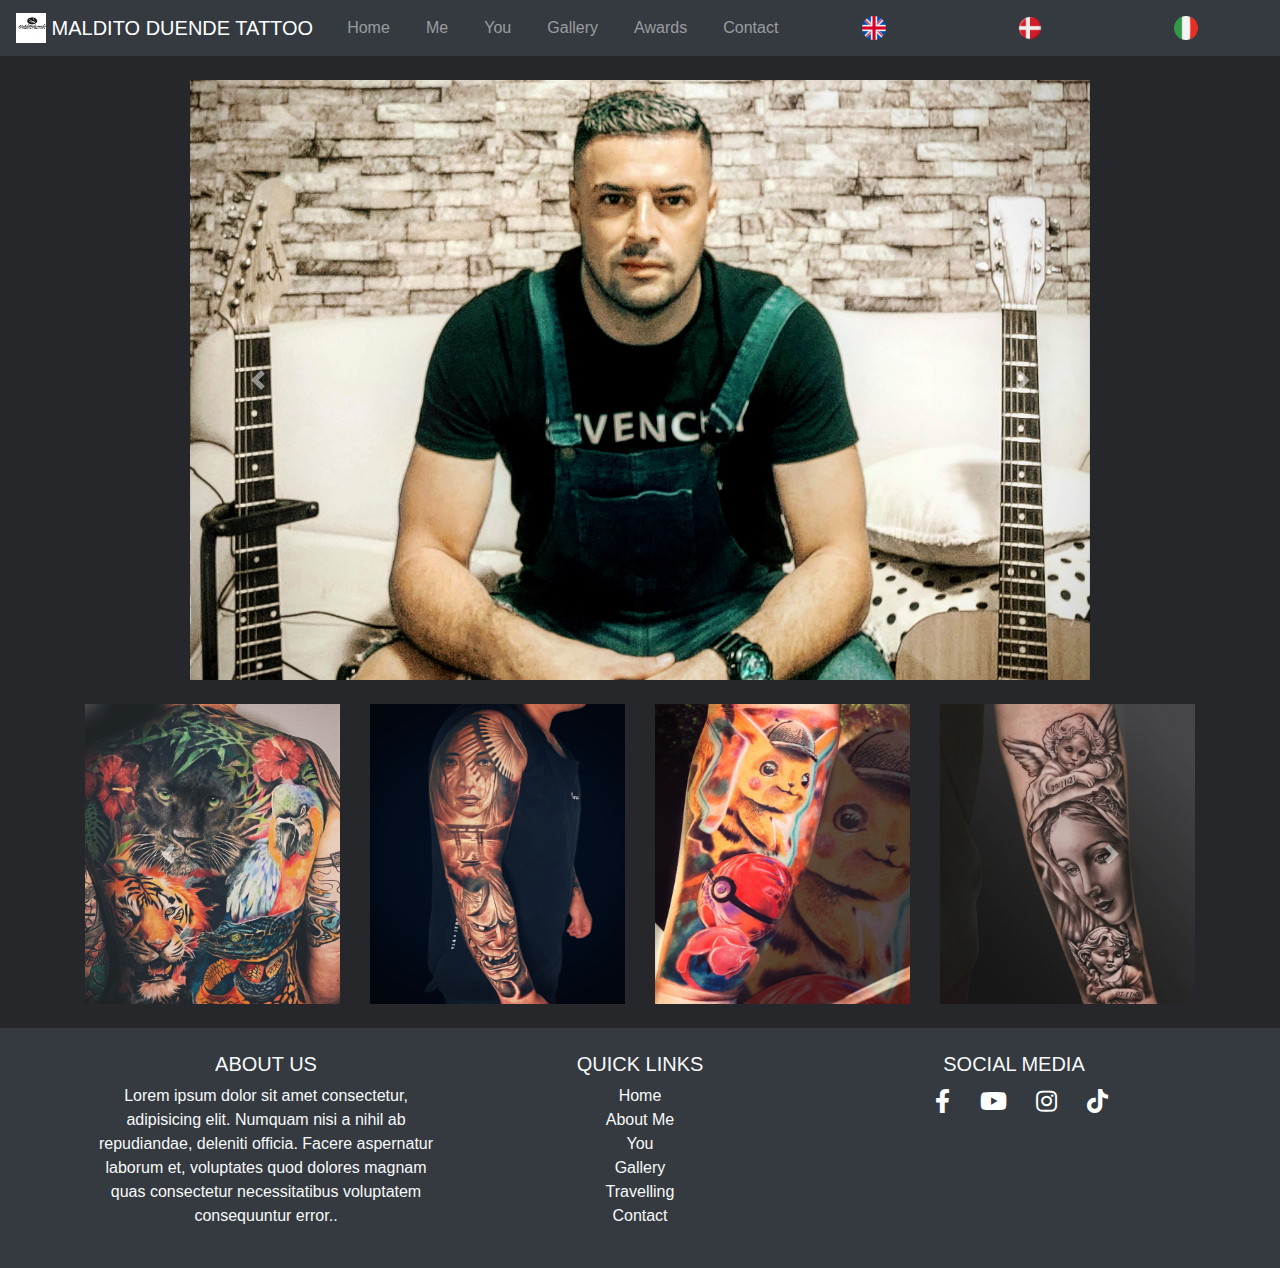
<file: index.html>
<!DOCTYPE html>
<html lang="en">
<head>
    <meta charset="UTF-8">
    <meta name="viewport" content="width=device-width, initial-scale=1.0">
    <title>Maldito Duende</title>
    <link rel="stylesheet" href="https://maxcdn.bootstrapcdn.com/bootstrap/4.5.2/css/bootstrap.min.css">
    <link rel="stylesheet" href="./css/styles.css">
    <link rel="stylesheet" href="https://cdnjs.cloudflare.com/ajax/libs/font-awesome/5.15.4/css/all.min.css">

    
</head>
<body>
    <!-- Navbar -->
    <nav class="navbar navbar-expand-lg navbar-dark bg-dark w-100">
        <a class="navbar-brand" href="../index.html">
            <img src="./assets/logo.png" width="30" height="30" class="d-inline-block align-top" alt="logo-tattoo">
            MALDITO DUENDE TATTOO
        </a>
        <button class="navbar-toggler" type="button" data-toggle="collapse" data-target="#navbarNav" aria-controls="navbarNav" aria-expanded="false" aria-label="Toggle navigation">
            <span class="navbar-toggler-icon"></span>
        </button>
        <div class="collapse navbar-collapse justify-content-between" id="navbarNav">
            <ul class="navbar-nav">
                <li class="nav-item">
                    <a class="nav-link" href="../index.html">Home</a>
                </li>
                <li class="nav-item">
                    <a class="nav-link" href="./pages/me.html">Me</a>
                </li>
                <li class="nav-item">
                    <a class="nav-link" href="./pages/you.html">You</a>
                </li>
                <li class="nav-item">
                    <a class="nav-link" href="./pages/you.html">Gallery</a>
                </li>
                <li class="nav-item">
                    <a class="nav-link" href="./pages/awards.html">Awards</a>
                </li>
                <li class="nav-item">
                    <a class="nav-link" href="./pages/contact.html">Contact</a>
                </li>
            </ul>
            <ul class="navbar-nav ml-auto">
                <li class="nav-item">
                    <a class="nav-link" href="#"><img src="./assets/flag_en.png" alt="Inglés" class="lang-icon"></a>
                </li>
                <li class="nav-item">
                    <a class="nav-link" href="#"><img src="./assets/flag_da.png" alt="Danés" class="lang-icon"></a>
                </li>
                <li class="nav-item">
                    <a class="nav-link" href="#"><img src="./assets/flag_it.png" alt="Italiano" class="lang-icon"></a>
                </li>
            </ul>
        </div>
    </nav>
    

    <!-- Main-->
    <main class="container mt-4">
        <!-- Large Carousel -->
        <div id="largeCarousel" class="carousel slide" data-ride="carousel">
            <div class="carousel-inner">
                <div class="carousel-item active">
                    <img class="d-block w-100" src="./assets/angel.JPG" alt="Slide 1">
                    <div class="carousel-caption d-none d-md-block">
                    
                    </div>
                </div>
                <div class="carousel-item">
                    <img class="d-block w-100" src="./assets/competencia.JPG" alt="Slide 2">
                    <div class="carousel-caption d-none d-md-block">
                        
                    </div>
                </div>
            </div>
            <a class="carousel-control-prev" href="#largeCarousel" role="button" data-slide="prev">
                <span class="carousel-control-prev-icon" aria-hidden="true"></span>
                <span class="sr-only">Previous</span>
            </a>
            <a class="carousel-control-next" href="#largeCarousel" role="button" data-slide="next">
                <span class="carousel-control-next-icon" aria-hidden="true"></span>
                <span class="sr-only">Next</span>
            </a>
        </div>

        <!-- Medium Carousel -->
        <div id="mediumCarousel" class="carousel slide mt-4" data-ride="carousel">
            <div class="carousel-inner">
                <div class="carousel-item active">
                    <div class="row">
                        <div class="col-md-3" id="imagen-3"><img class="d-block w-100 img-carousel" src="./assets/img1.JPG" alt="Slide 1"></div>
                        <div class="col-md-3" id="imagen-3"><img class="d-block w-100 img-carousel" src="./assets/imagen6.JPG" alt="Slide 5"></div>
                        <div class="col-md-3" id="imagen-3"><img class="d-block w-100 img-carousel" src="./assets/imagn8.JPG" alt="Slide 7"></div>

                        <div class="col-md-3" id="imagen-3"><img class="d-block w-100 img-carousel" src="./assets/img4.JPG" alt="Slide 4"></div>
                    </div>
                </div>
                <div class="carousel-item">
                    <div class="row">
                        <div class="col-md-3" id="imagen-4"><img class="d-block w-100 img-carousel" src="./assets/img2.JPG" alt="Slide 2"></div>
                        <div class="col-md-3" id="imagen-4"><img class="d-block w-100 img-carousel" src="./assets/img3.JPG" alt="Slide 3"></div>
                        <div class="col-md-3" id="imagen-4"><img class="d-block w-100 img-carousel" src="./assets/imagen7.JPG" alt="Slide 6"></div>
                        <div class="col-md-3" id="imagen-4"><img class="d-block w-100 img-carousel" src="./assets/imagen9.JPG" alt="Slide 8"></div>
                    </div>
                </div>
            </div>
            <a class="carousel-control-prev" href="#mediumCarousel" role="button" data-slide="prev">
                <span class="carousel-control-prev-icon" aria-hidden="true"></span>
                <span class="sr-only">Previous</span>
            </a>
            <a class="carousel-control-next" href="#mediumCarousel" role="button" data-slide="next">
                <span class="carousel-control-next-icon" aria-hidden="true"></span>
                <span class="sr-only">Next</span>
            </a>
        </div>
    </main>

    <!-- Footer -->
    <footer class="bg-dark text-center text-lg-start mt-4">
        <div class="container p-4">
            <div class="row">
                <div class="col-lg-4 col-md-6 mb-4 mb-md-0">
                    <h5 class="text-uppercase text-light">About Us</h5>
                    <p class="text-light">
                        Lorem ipsum dolor sit amet consectetur, adipisicing elit. Numquam nisi a nihil ab repudiandae, deleniti officia. Facere aspernatur laborum et, voluptates quod dolores magnam quas consectetur necessitatibus voluptatem consequuntur error..
                    </p>
                </div>
                <div class="col-lg-4 col-md-6 mb-4 mb-md-0">
                    <h5 class="text-uppercase text-light">Quick Links</h5>
                    <ul class="list-unstyled mb-0">
                        <li><a href="#" class="text-light">Home</a></li>
                        <li><a href="#" class="text-light">About Me</a></li>
                        <li><a href="#" class="text-light">You</a></li>
                        <li><a href="#" class="text-light">Gallery</a></li>
                        <li><a href="#" class="text-light">Travelling</a></li>
                        <li><a href="#" class="text-light">Contact</a></li>
                    </ul>
                </div>
                <div class="col-md-4 col-sm-6 col-12">
                    <h5 class="text-uppercase text-light">Social Media</h5>
                    <ul class="social-icons">
                        <li><a class="facebook" href="#"><i class="fab fa-facebook-f"></i></a></li>
                        <li><a class="youtube" href="#"><i class="fab fa-youtube"></i></a></li>
                        <li><a class="instagram" href="#"><i class="fab fa-instagram"></i></a></li>
                        <li><a class="tiktok" href="#"><i class="fab fa-tiktok"></i></a></li>
                    </ul>
                </div>
            </div>
        </div>
    </footer>
    


    
    <script src="https://code.jquery.com/jquery-3.5.1.slim.min.js"></script>
    <script src="https://cdn.jsdelivr.net/npm/@popperjs/core@2.5.4/dist/umd/popper.min.js"></script>
    <script src="https://maxcdn.bootstrapcdn.com/bootstrap/4.5.2/js/bootstrap.min.js"></script>
    <script src="./js/script.js"></script>
</body>
</html>
</file>
<file: css/styles.css>
body {
    background-color: #26272b;
}

.navbar {
    max-width: auto;
    margin: 0 auto;
}

/* Asegurar que la barra de navegación ocupe todo el ancho */
.navbar {
    width: 100%;
}

/* Mejorar la distribución de los ítems */
.navbar-nav {
    display: flex;
    flex-direction: row;
    justify-content: space-around;
    align-items: center;
    width: 100%;
}

.navbar-nav .nav-item {
    margin-left: 10px;
    margin-right: 10px;
}

/* Asegurar que los ítems estén centrados verticalmente */
.navbar-nav .nav-link {
    display: flex;
    align-items: center;
}

/* Estilos para los íconos de idioma */
.lang-icon {
    width: 20px; /* Tamaño ajustable según tu preferencia */
    height: auto;
    margin: 0 px; /* Espacio entre los íconos */
}


/* Responsividad */
@media (max-width: 768px) {
    .navbar-nav {
        flex-direction: column;
        text-align: center;
    }

    .navbar-nav .nav-item {
        margin: 5px 0;
    }
}

#largeCarousel {
    max-width: 900px;
    margin: 0 auto;
}

#largeCarousel .carousel-item img {
    height: 600px;
    object-fit: cover;
}

.logo-tattoo{
    background-color: white;
}

.lang-icon {
    width: 24px;
    height: 24px;
}

.social-icons a {
    margin-right: 15px;
    color: white;
    font-size: 1.5em;
}

.carousel-caption button {
    margin: 5px;
}

.img-carousel{
    width: 250px;
    height: 300px;
}


footer {
    background-color: red;
    color: #482a2a;
}

footer.bg-dark a {
    color: #fff;
}

.social-icons li {
    list-style-type: none;
    display: inline-block;
    margin-right: 10px;
}

.social-icons a {
    font-size: 1.5rem;
    color: white;
    transition: transform 0.2s ease-in-out, color 0.2s ease-in-out;
}

.social-icons a:hover {
    color: #CCCCCC;
    transform: scale(1.2);
}



/* Contacto */
.card-custom{

    background-color: #cdd1df;
}
.form-wrapper {
    max-width: 50%;
    width: 100%;
    padding: 20px;
    box-shadow: 0 0 10px rgba(0, 0, 0, 0.1);
    border-radius: 5px;
    margin-left: auto;
    margin-right: auto;
}

#contactForm {
width: 50%;
margin-left: auto;
margin-right: auto;
color: #CCCCCC;

}

.form-group {
    margin-bottom: 10px;
    width: 100%;
   
}


#successMessage {
    display: none;
}


.titulo-formulario {
    color: rgba(211, 75, 12, 0.959);
    text-align: center;
}

#boton-enviar {
    margin-top: 20px;
    margin-left: 230px;
    margin-bottom: 20px;

}
.contact-container {
    background-color: #1a1919; /* Gris oscuro */
    padding: 30px;
    border-radius: 5px;
    box-shadow: 0 4px 8px rgba(0, 0, 0, 0.1);
    width: 100%;
    max-width: 100%
    
}

#contact-form {
    display: flex;
    flex-direction: column;
    color: #CCCCCC;
}

#contact-form label {
    margin-bottom: 5px;
}

#contact-form input,
#contact-form textarea {
    color: #ffffff; 
    border: 1px solid #ffffff; 
    padding: 5%;
    margin-bottom: 10px;
    border-radius: 3px;
    width: 100%;
}

.btn-primary {
    background-color:  rgba(211, 75, 12, 0.959);
    color: #ffffff; 
    padding: 10px 20px;
    border: none;
    border-radius: 3px;
    cursor: pointer;
}



/* Gallery */

.titulo-gallery {
    color: white;
    text-align: center;
    margin-top: 30px;
    margin-bottom: 30px;
    text-decoration: underline;
    text-transform: uppercase;
}

#container-video-1{
    border-right: 1px solid beige;
}


#container-video-2{
    border-left: 1px solid white;
}


.custom-video-size {
    height: 450px;
    width: 70%;
    border-radius: 5px;
}

.custom-video-size video {
    height: 100%;
    width: 100%;
    object-fit: cover;
}

.mb-3{
    color: white;
}

.texto-videos {
    color: white;

}


/* Cards estilos */

.card {
    height: 100%;
    border: 1px solid #ccc;
}

.card-img-top {
    width: 100%;
    height: 400px;
    object-fit: cover;
}


/* Estilos para las cards con efecto hover */

.card {
    position: relative;
    overflow: hidden;
    transition: transform 0.3s ease;
}

.card:hover {
    transform: scale(1.05);
    box-shadow: 0 4px 8px rgba(0,0,0,0.1);
}

.card-img-top {
    transition: transform 0.3s ease;
}

.card:hover .card-img-top {
    transform: scale(1.1);
}

/*seccion you guys*/
.custom-experience-card {
    background-color: rgba(228, 104, 47, 0.959);
    color: white;
    border-radius: 15px;
    padding: 20px;
    margin-top: 20px;
    box-shadow: 0px 0px 10px rgba(0, 0, 0, 0.1); /* Sombra para destacar */
  }
  .custom-experience-card .card-body {
    padding: 20px; /* Aumentar el espacio interno */
  }
  .custom-experience-card .card-title {
    color: #fff;
    font-size: 1.5rem;
    margin-bottom: 10px;
  }
  .custom-experience-card .card-text {
    color: #f0f0f0;
  }
  .card-text{color: white;
  }
  .custom-experience-card .customer-img {
    width: 60px;
    height: 60px;
    border-radius: 50%; /* Hace la imagen redonda */
    margin-right: 15px;
    object-fit: cover; /* Ajusta la imagen para que ocupe todo el espacio */
  }
  .you-card {
    display: flex;
    justify-content: center; /* Centrar horizontalmente */
    align-items: center; /* Centrar verticalmente */
    flex-direction: column; /* Asegura que los elementos estén en columna */
    background-color: #2e2e2e; /* Mantener los tonos oscuros */
    color: #ffffff; /* Texto en blanco */
    padding: 20px;
    border-radius: 5px;
    box-shadow: 0 4px 8px rgba(0, 0, 0, 0.1);
    margin: 20px; /* Mismos márgenes en todos los lados */
}

.you-image {
    max-width: 85%; /* Asegura que la imagen no exceda el contenedor */
    height: auto; /* Mantener la proporción de la imagen */
    margin: 20px; /* Mismos márgenes en todos los lados */
}
  
    /* Estilos para alinear verticalmente el contenido */
    .video-text-section {
      display: flex;
      align-items: center;
  }
  .text-section {
      padding-left: 20px; /* Espacio entre el video y el texto */
  }
  
  .titulo_principal_guys{
    color: orangered;
  }
  
  .main-content {
    color: white;
}
.main-content h2 {
    color: rgb(255, 102, 0);
}
</file>
